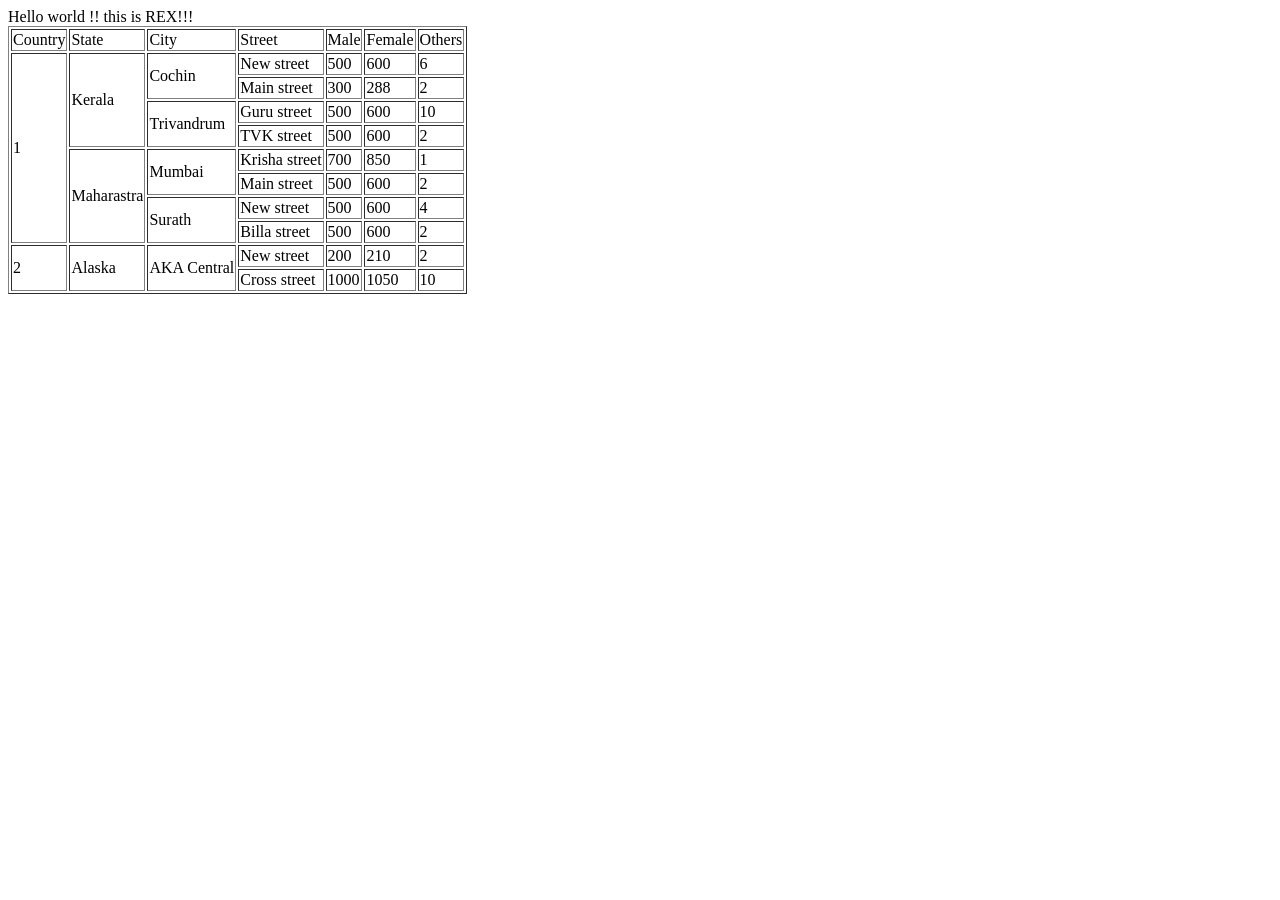
<file: Project_Html_table/index.html>
<!DOCTYPE html>
<html lang="en">
<head>
    <meta charset="UTF-8">
    <meta name="viewport" content="width=device-width, initial-scale=1.0">
    <title></title>
</head>
<body>
    Hello world !! this is REX!!!

    <table border="1">
        <thead>
            <tr>
                <td>Country</td>
                <td>State</td>
                <td>City</td>
                <td>Street</td>
                <td>Male</td>
                <td>Female</td>
                <td>Others</td>
            </tr>
        </thead>
        <tbody>
            <tr>
                <td rowspan="8">1</td>
                <td rowspan="4">Kerala</td>
                <td rowspan="2">Cochin</td>
                <td>New street</td>
                <td>500</td>
                <td>600</td>
                <td>6</td>
            </tr>
            <tr>
                <td>Main street</td>
                <td>300</td>
                <td>288</td>
                <td>2</td>
            </tr>
            <tr>
                <td rowspan="2">Trivandrum</td>
                <td>Guru street</td>
                <td>500</td>
                <td>600</td>
                <td>10</td>
            </tr>
            <tr>
                <td>TVK street</td>
                <td>500</td>
                <td>600</td>
                <td>2</td>
            </tr>
            <tr>
                <td rowspan="4">Maharastra</td>
                <td rowspan="2">Mumbai</td>
                <td>Krisha street</td>
                <td>700</td>
                <td>850</td>
                <td>1</td>
            </tr>
            <tr>
                <td>Main street</td>
                <td>500</td>
                <td>600</td>
                <td>2</td>
            </tr>
            <tr>
                <td rowspan="2">Surath</td>
                <td>New street</td>
                <td>500</td>
                <td>600</td>
                <td>4</td>
            </tr>
            <tr>
                <td>Billa street</td>
                <td>500</td>
                <td>600</td>
                <td>2</td>
            </tr>
            <tr>
                <td rowspan="2">2</td>
                <td rowspan="2">Alaska</td>
                <td rowspan="2">AKA Central</td>
                <td>New street</td>
                <td>200</td>
                <td>210</td>
                <td>2</td>
            </tr>
            <tr>
                <td>Cross street</td>
                <td>1000</td>
                <td>1050</td>
                <td>10</td>
            </tr>

        </tbody>

    </table>



</body>
</html>
</file>
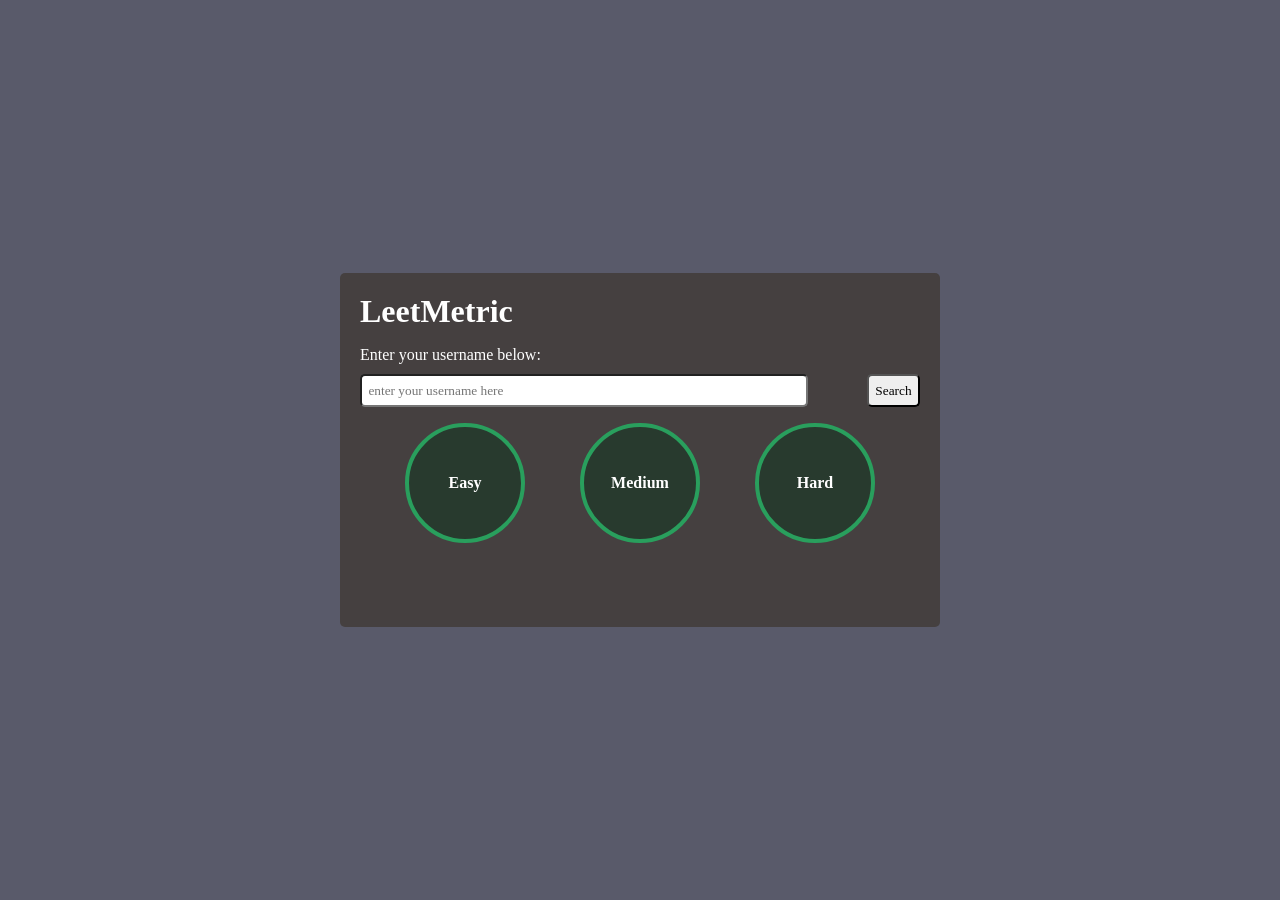
<file: CodehelpYT WebDev HTML CSS JS/LeetMetric/index.html>
<!DOCTYPE html>
<html lang="en">
<head>
    <meta charset="UTF-8">
    <meta name="viewport" content="width=device-width, initial-scale=1.0">
    <title>LeetMetric</title>
    <link rel="stylesheet" href="style.css">
</head>
<body>
    
    <div class="container">
        <!-- heading
        user
        stats -->
        <h1>LeetMetric</h1>

        <div class="user-container">
            <p>Enter your username below:</p>
            <div class="user-input-container">
                <input type="text" placeholder="enter your username here" id="user-input">
                <button id="search-btn">Search</button>
            </div>
        </div>

        <div class="stats-container">
            
            <div class="progress">

                <div class="progress-item">
                    <div class="easy-progress circle">
                        <span id="easy-label"></span>
                        <p>Easy</p>
                    </div>
                </div>

                <div class="progress-item ">
                    <div class="medium-progress circle">
                        <span id="medium-label"></span>
                        <p>Medium</p>
                    </div>
                </div>

                <div class="progress-item ">
                    <div class="hard-progress circle">
                        <span id="hard-label"></span>
                        <p>Hard</p>
                    </div>
                </div>

            </div>

            <div class="stats-cards">
                <!-- directly populate card here from the JS code -->
            </div>

        </div>

    </div>

    <script src="script.js"></script>
</body>
</html>
</file>
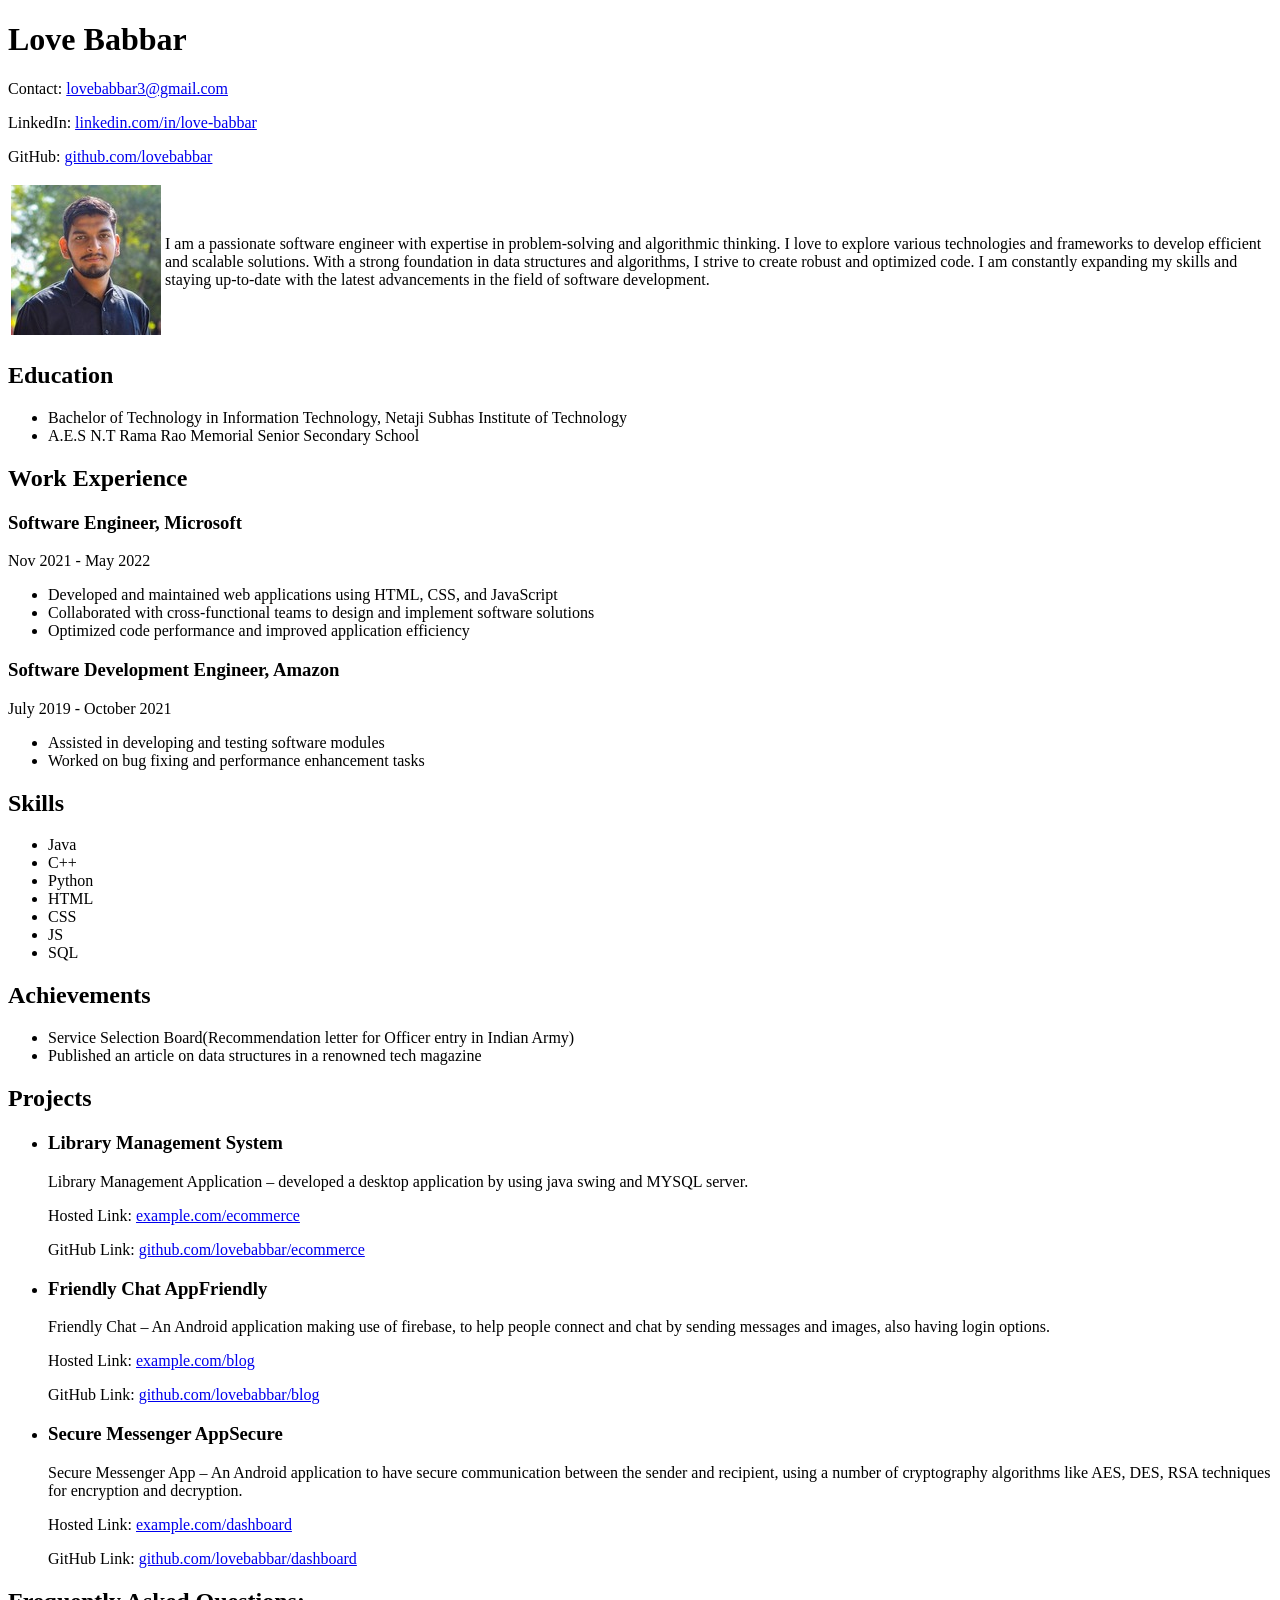
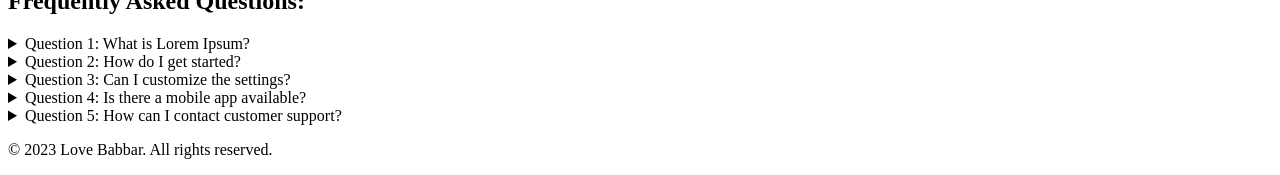
<file: lecture10/lecture10/index.html>
<!DOCTYPE html>
<html lang="en">
<head>
    <meta charset="UTF-8">
    <meta http-equiv="X-UA-Compatible" content="IE=edge">
    <meta name="viewport" content="width=device-width, initial-scale=1.0">
    <title>Document</title>
</head>
<body>

    <div>

        <div>
            <h1>Love Babbar</h1>
            <p>Contact: <a href="abcd.com">lovebabbar3@gmail.com</a> </p>
            <p>LinkedIn: <a href="abcd.com">linkedin.com/in/love-babbar</a> </p>
            <p>GitHub: <a href="abcd.com">github.com/lovebabbar</a> </p>

        </div>

        <table>
            <tr>
                <td>
                   <img src="profile.jpg" alt="LoveBabbarPic"> 
                </td>
                <td>
                    I am a passionate software engineer with expertise in problem-solving and algorithmic thinking. I love to explore various technologies and frameworks to develop efficient and scalable solutions. With a strong foundation in data structures and algorithms, I strive to create robust and optimized code. I am constantly expanding my skills and staying up-to-date with the latest advancements in the field of software development. 
                </td>
            </tr>
        </table>

        <section>
            <h2>Education</h2>

            <ul>
                <li>Bachelor of Technology in Information Technology, Netaji Subhas Institute of Technology
                </li>
                <li>A.E.S N.T Rama Rao Memorial Senior Secondary School
                </li>
            </ul>

        </section>

        <section>
            <h2>Work Experience</h2>

            <div>
                <h3>
                    Software Engineer, Microsoft
                </h3>
    
                <p>Nov 2021 - May 2022</p>
                <ul>
                    <li>
                        Developed and maintained web applications using HTML, CSS, and JavaScript
    
                    </li>
                    <li>Collaborated with cross-functional teams to design and implement software solutions
                    </li>
                    <li>Optimized code performance and improved application efficiency
                    </li>
                </ul>
            </div>

            <div>
                <h3>
                    Software Development Engineer, Amazon
                </h3>
                <p>
                    July 2019 - October 2021
                </p>
                <ul>
                    <li>
                        Assisted in developing and testing software modules
                    </li>
                    <li>Worked on bug fixing and performance enhancement tasks
                    </li>
                </ul>
            </div>




        </section>
        
        <section>
            <h2>
                Skills
            </h2>

            <ul>
                <li>Java</li>
                <li>C++</li>
                <li>Python</li>
                <li>HTML</li>
                <li>CSS</li>
                <li>JS</li>
                <li>SQL</li>
            </ul>

        </section>

        <section>
            <h2>Achievements</h2>

            <ul>
                <li>Service Selection Board(Recommendation letter for Officer entry in Indian Army)
                </li>
                <li>Published an article on data structures in a renowned tech magazine
                </li>
            </ul>

        </section>

        <section>
            <h2>Projects</h2>

            <ul>
                <li>
                    <h3>Library Management System</h3>
                    <p>Library Management Application – developed a desktop application by using java swing and MYSQL server.
                    </p>
                    <p>Hosted Link: <a href="abcd.com">example.com/ecommerce</a> </p>
                    <p>GitHub Link: <a href="abcd.com">github.com/lovebabbar/ecommerce</a> </p>
                </li>
                <li>
                    <h3>
                        Friendly Chat AppFriendly
                    </h3>
                    <p>Friendly Chat – An Android application making use of firebase, to help people connect and chat by sending messages and images, also having login options.
                    </p>
                    <p>Hosted Link: <a href="abcd.com"> example.com/blog</a> </p>
                    <p>GitHub Link: <a href="abcd.com">github.com/lovebabbar/blog</a> </p>
                </li>
                <li>
                    <h3>
                        Secure Messenger AppSecure
                    </h3>
                    <p>
                        Secure Messenger App – An Android application to have secure communication between the sender and recipient, using a number of cryptography algorithms like AES, DES, RSA techniques for encryption and decryption.
                    </p>
                    <p>Hosted Link: <a href="abcd.com"> example.com/dashboard</a> </p>
                    <p>GitHub Link: <a href="abcd.com">github.com/lovebabbar/dashboard</a> </p>
                </li>
            </ul>

        </section>

        <section>
            <h2>Frequently Asked Questions:</h2>

            <details>
                <summary>
                    Question 1: What is Lorem Ipsum?
                </summary>
                <p>
                    Lorem Ipsum is simply dummy text of the printing and typesetting industry.
                </p>
            </details>

            <details>
                <summary>
                    Question 2: How do I get started?
                </summary>
                <p>
                    To get started, you can follow the instructions provided in the user manual.
                </p>
            </details>

            <details>
                <summary>
                    Question 3: Can I customize the settings?
                </summary>
                <p>
                    Yes, you can customize the settings according to your preferences in the options menu.


                </p>
            </details>

            <details>
                <summary>
                    Question 4: Is there a mobile app available?
                </summary>
                <p>
                    Yes, we have a mobile app available for both iOS and Android devices. You can download it from the respective app stores.


                </p>
            </details>


            <details>
                <summary>
                    Question 5: How can I contact customer support?
                </summary>
                <p>
                    You can reach our customer support team through the contact form on our website or by calling our helpline at XXX-XXXX.
                </p>
            </details>

        </section>

        <footer>
            <p>&#169; 2023 Love Babbar. All rights reserved.</p>
        </footer>

    </div>
    
</body>
</html>
</file>
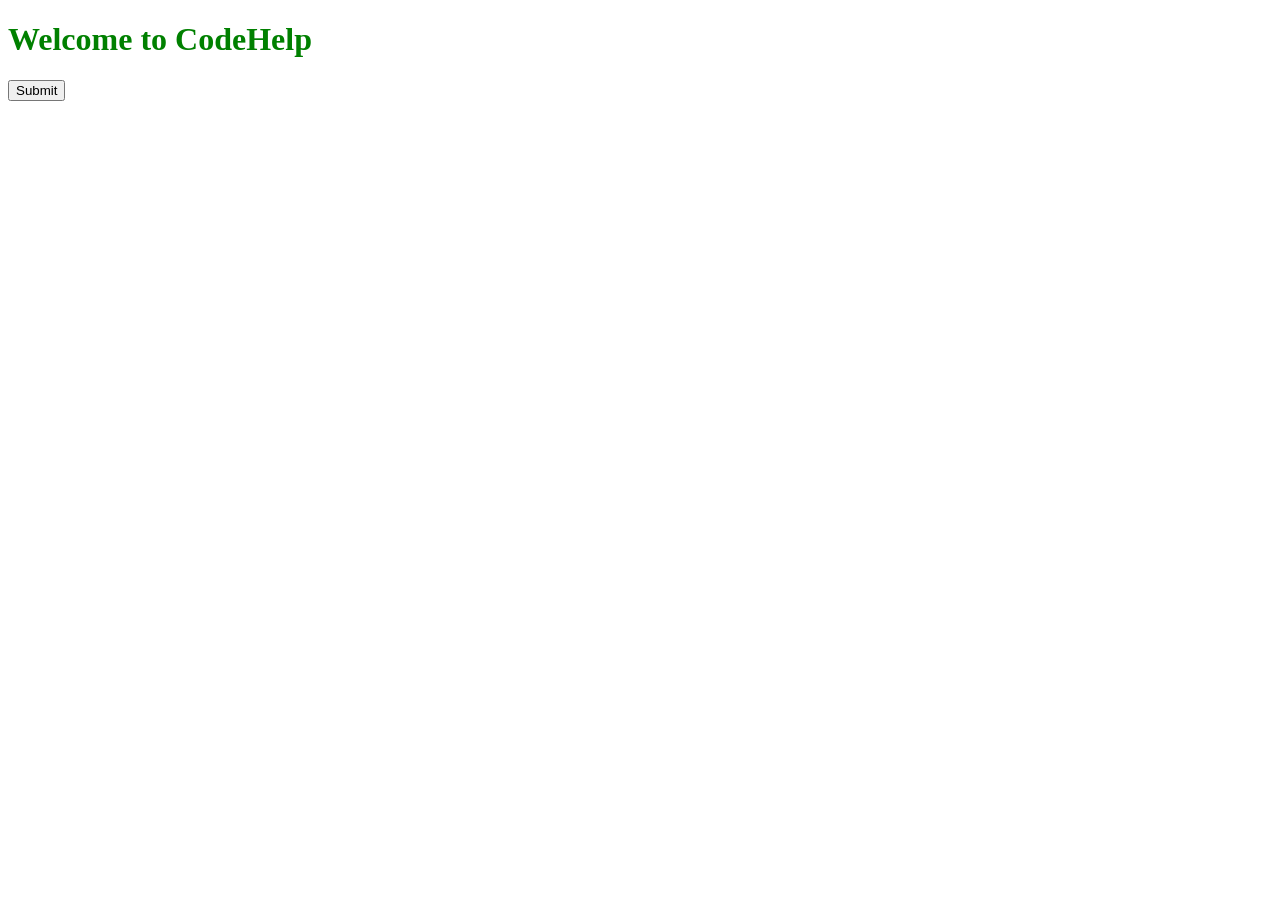
<file: lecture12/lecture12/index.html>
<!DOCTYPE html>
<html lang="en">
<head>
    <meta charset="UTF-8">

    <meta http-equiv="X-UA-Compatible" content="IE=edge">

    <meta name="viewport" content="width=device-width, initial-scale=1.0">

    <title>Favicon, Meta, Title, etc</title>

    <meta name="description" content="This website aims to create India's best Coders">

    <meta name="keywords" content="codehelp, Operating System">

    <link rel="shortcut icon" href="./logo.png" type="image/x-icon">
    <link rel="stylesheet" href="style.css">
    <script src="script.js"></script>

</head>
<body>
    <h1>Welcome to CodeHelp</h1>
    <button>Submit</button>
</body>
</html>
</file>
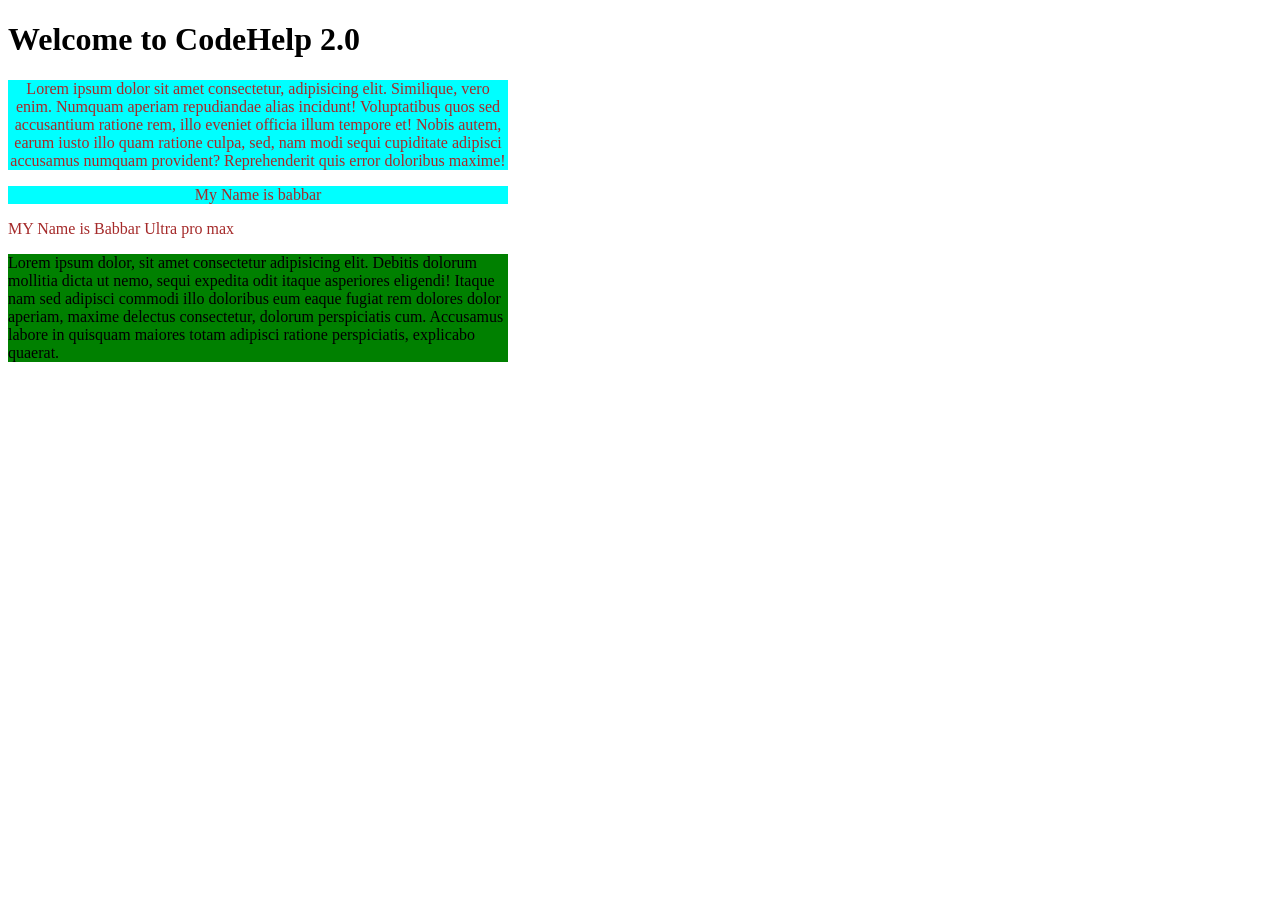
<file: lecture13/lecture13/index.html>
<!DOCTYPE html>
<html lang="en">
<head>
    <meta charset="UTF-8">
    <meta http-equiv="X-UA-Compatible" content="IE=edge">
    <meta name="viewport" content="width=device-width, initial-scale=1.0">
    <title>Document</title>
    
    <!-- <style>
        p{
            background-color: blueviolet ;
        }
        h1{
            color: green;
        }
        /* hello jee */
    </style> -->
    <!-- <link rel="stylesheet" href="babbar.css"> -->

    <style>
        p{
            color:brown;
        }
        #article1{
            background-color: green;
        }
        .paraClass{
            /* background-color: yellow;
            background-color: red; */
            background-color: aqua;
        }
        p,article{
            width:500px;
        }

        p.paraClass{
            text-align: center;
        }
    </style>


</head>
<body>
    
    <h1>Welcome to CodeHelp 2.0</h1>

    <p class="paraClass">Lorem ipsum dolor sit amet consectetur, adipisicing elit. Similique, vero enim. Numquam aperiam repudiandae alias incidunt! Voluptatibus quos sed accusantium ratione rem, illo eveniet officia illum tempore et! Nobis autem, earum iusto illo quam ratione culpa, sed, nam modi sequi cupiditate adipisci accusamus numquam provident? Reprehenderit quis error doloribus maxime!</p>

    <p class="paraClass">My Name is babbar</p>

    <p >MY Name is Babbar Ultra pro max</p>

    <article id="article1" class="paraClass">Lorem ipsum dolor, sit amet consectetur adipisicing elit. Debitis dolorum mollitia dicta ut nemo, sequi expedita odit itaque asperiores eligendi! Itaque nam sed adipisci commodi illo doloribus eum eaque fugiat rem dolores dolor aperiam, maxime delectus consectetur, dolorum perspiciatis cum. Accusamus labore in quisquam maiores totam adipisci ratione perspiciatis, explicabo quaerat.</article>


    <!-- <h1>Welcome to CodeHelp</h1> -->

    <!-- INline CSS -->
    <!-- <p style="background-color: yellow;">Lorem ipsum dolor sit amet consectetur adipisicing elit. Aut, distinctio eaque exercitationem eligendi in ad illum placeat. Veniam, illum architecto.</p> -->

    <!-- <p style="color: aqua;">Lorem, ipsum dolor sit amet consectetur adipisicing elit. At, dignissimos. Assumenda optio ipsam aut provident aliquid, necessitatibus nisi deserunt sapiente ullam numquam voluptatum laboriosam facilis voluptates pariatur animi harum odio.</p> -->
<!-- 
    <p>Lorem ipsum dolor sit amet consectetur adipisicing elit. Illum at odit, doloremque vero voluptatibus, harum facilis libero ipsum esse, similique ab architecto accusantium incidunt eligendi cupiditate quaerat sint repudiandae aliquam quasi ratione omnis in! Nulla minus quam necessitatibus ea iure omnis temporibus quos, error modi. Laborum quas possimus ullam temporibus.</p>

    <footer>I am Footer</footer> -->

</body>
</html>
</file>
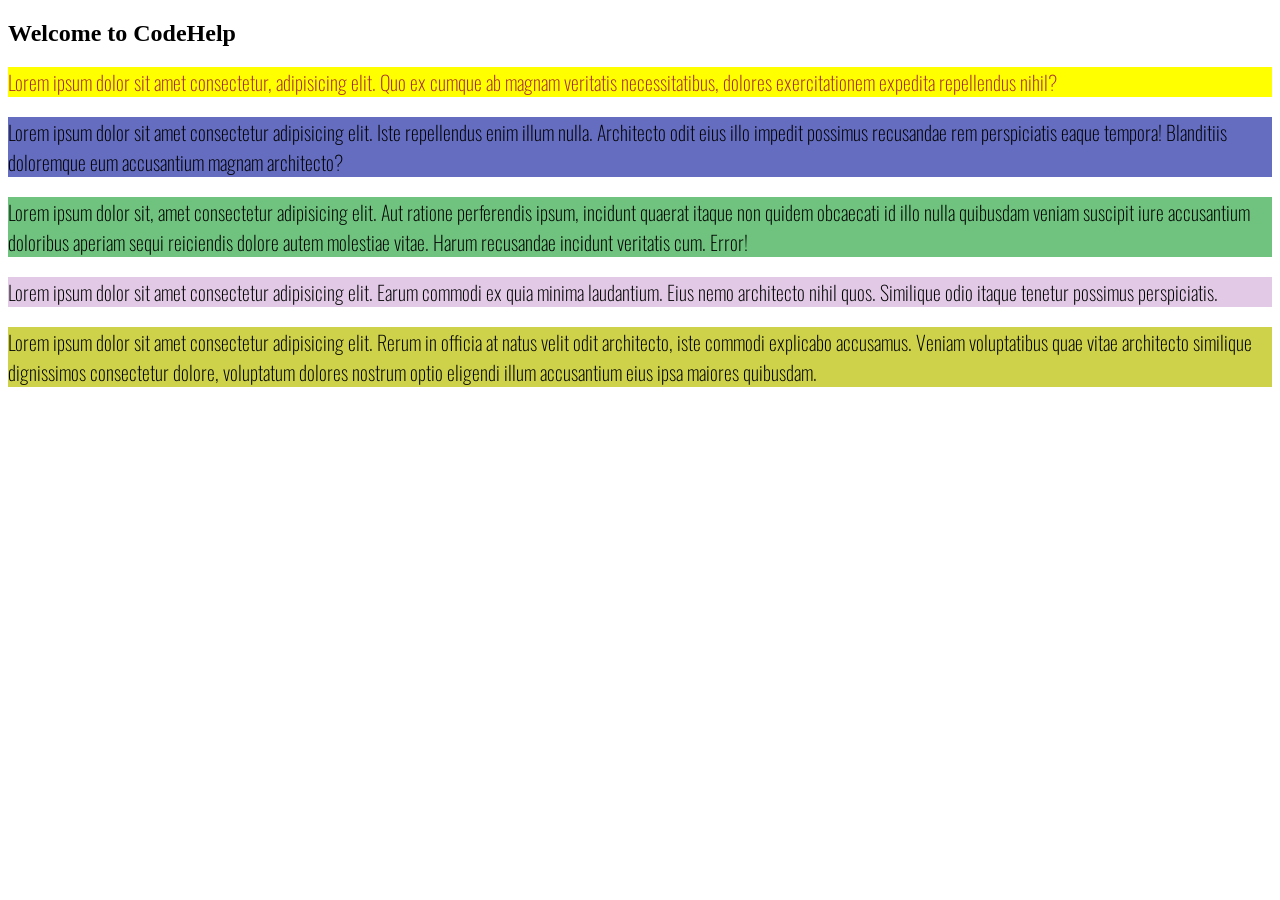
<file: lecture14/lecture14/index.html>
<!DOCTYPE html>
<html lang="en">
<head>
    <meta charset="UTF-8">
    <meta http-equiv="X-UA-Compatible" content="IE=edge">
    <meta name="viewport" content="width=device-width, initial-scale=1.0">
    <title>Document</title>
    <link rel="preconnect" href="https://fonts.googleapis.com">
    <link rel="preconnect" href="https://fonts.gstatic.com" crossorigin>
    <link href="https://fonts.googleapis.com/css2?family=Oswald:wght@200&display=swap" rel="stylesheet">
    <style>
        p{
            /* font-style:italic;  */
            font-size: 20px;
            font-family: 'Oswald', sans-serif;
            font-weight:100;
            line-height: 30px;
        }
        #firstPara{
            background-color: yellow;
            color: brown;
        }
        #secondPara{
            background-color: rgb(100, 109, 192);
        }
        #thirdPara{
            background-color: rgba(66, 176, 86, 0.76);
        }

        .firstClass{
            background-color: #ac67bb59;
        }
        #fourPara{
            background-color: hsl(62, 60%, 56%);
        }
    </style>
</head>
<body>
    
    <h2>Welcome to CodeHelp</h2>

    <p id="firstPara">Lorem ipsum dolor sit amet consectetur, adipisicing elit. Quo ex cumque ab magnam veritatis necessitatibus, dolores exercitationem expedita repellendus nihil?</p>

    <p id="secondPara">Lorem ipsum dolor sit amet consectetur adipisicing elit. Iste repellendus enim illum nulla. Architecto odit eius illo impedit possimus recusandae rem perspiciatis eaque tempora! Blanditiis doloremque eum accusantium magnam architecto?</p>

    <p id="thirdPara">Lorem ipsum dolor sit, amet consectetur adipisicing elit. Aut ratione perferendis ipsum, incidunt quaerat itaque non quidem obcaecati id illo nulla quibusdam veniam suscipit iure accusantium doloribus aperiam sequi reiciendis dolore autem molestiae vitae. Harum recusandae incidunt veritatis cum. Error!</p>

    <p class="firstClass">
        Lorem ipsum dolor sit amet consectetur adipisicing elit. Earum commodi ex quia minima laudantium. Eius nemo architecto nihil quos. Similique odio itaque tenetur possimus perspiciatis.
    </p>

    <p id="fourPara">Lorem ipsum dolor sit amet consectetur adipisicing elit. Rerum in officia at natus velit odit architecto, iste commodi explicabo accusamus. Veniam voluptatibus quae vitae architecto similique dignissimos consectetur dolore, voluptatum dolores nostrum optio eligendi illum accusantium eius ipsa maiores quibusdam.</p>

</body>
</html>
</file>
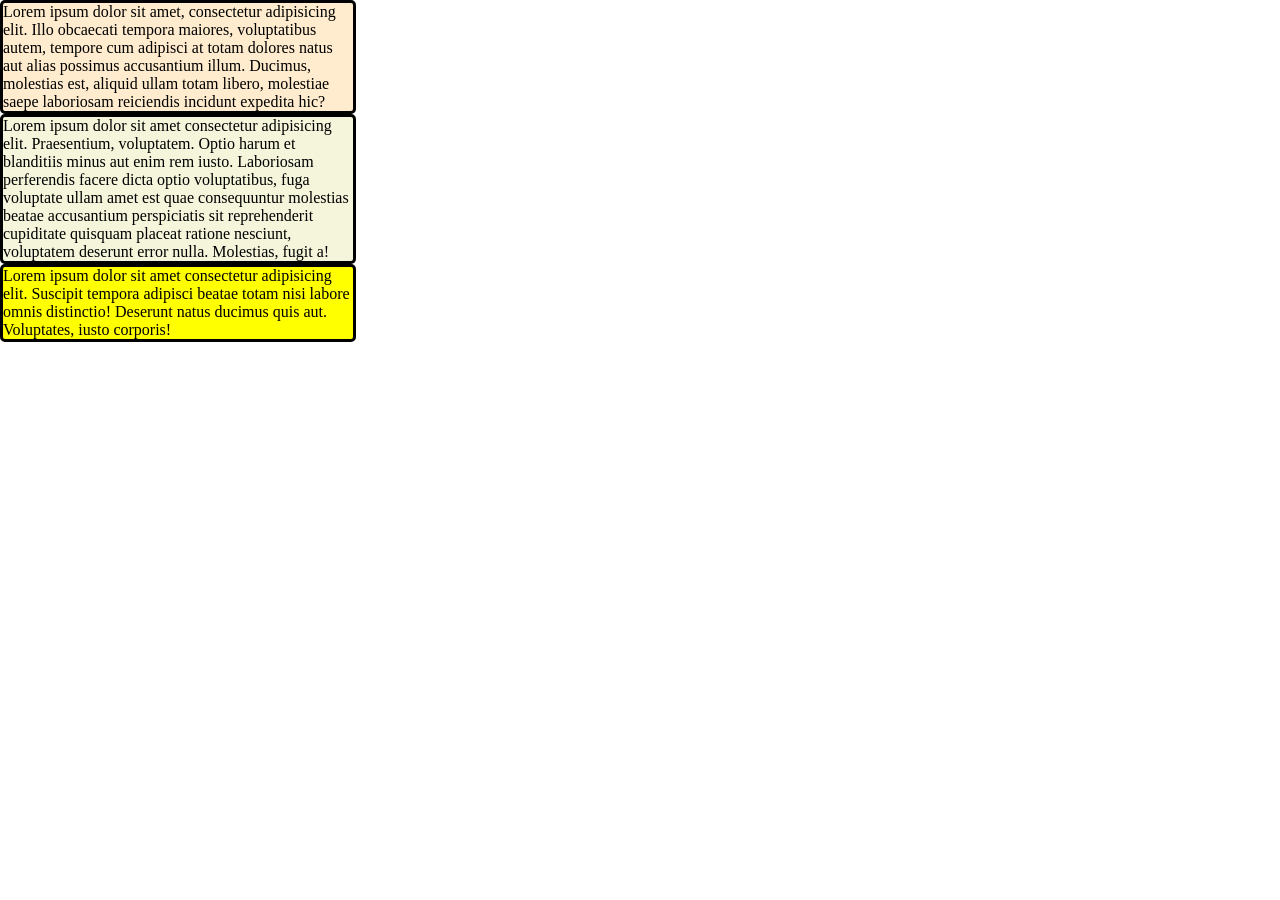
<file: lecture15/lecture15/index.html>
<!DOCTYPE html>
<html lang="en">
<head>
    <meta charset="UTF-8">
    <meta http-equiv="X-UA-Compatible" content="IE=edge">
    <meta name="viewport" content="width=device-width, initial-scale=1.0">
    <title>Document</title>

    <style>

        *{
            padding: 0;
            margin: 0;
        }        

        h1{
            background-color: aquamarine;
            /* border-style:solid;
            border-width: 2px;
            border-color: brown; */
            /* border:solid blue 2px; */

            /* border-radius: 5px; */
            /* border-top-left-radius: 5px; */
            /* border-left: solid black 5px; */

            border: solid black 3px;
            border-radius: 5px;
            width: 350px;
            /* height:200px; */
        }
        /* span{
            background-color: aquamarine;
            border: solid black 3px;
            border-radius: 5px;
            width: 350px;
            height:200px;
        } */

        .firstPara{
            background-color:blanchedalmond;
            border: solid black 3px;
            border-radius: 5px;
            width: 350px;
            /* padding: 90px;  */
            /*margin: 90px; */
            /* height:200px; */
            /* padding-left: 10px;
            padding-top: 20px;
            padding-right:30px;
            padding-bottom: 40px; */
            /* padding: 15px 25px 35px 45px; */
            /* padding: 20px 40px; */

            /* margin:30px; */
            /* margin-top: 100px;
            margin-left:20px; */
            
        }

        .secondPara{
            background-color: beige;
            border: solid black 3px;
            border-radius: 5px;
            width: 350px;
        }

        .thirdPara{
            background-color:yellow;
            border: solid black 3px;
            border-radius: 5px;
            width: 350px;
        }


    </style>

</head>
<body>
    
    <!-- <h1>
        Welcome to CodeHelp
    </h1> -->

    <!-- <span>
        Welcome to Babbar's Web Dev Course
    </span> -->

    <p class="firstPara">
        Lorem ipsum dolor sit amet, consectetur adipisicing elit. Illo obcaecati tempora maiores, voluptatibus autem, tempore cum adipisci at totam dolores natus aut alias possimus accusantium illum. Ducimus, molestias est, aliquid ullam totam libero, molestiae saepe laboriosam reiciendis incidunt expedita hic?
    </p>

    <p class="secondPara">Lorem ipsum dolor sit amet consectetur adipisicing elit. Praesentium, voluptatem. Optio harum et blanditiis minus aut enim rem iusto. Laboriosam perferendis facere dicta optio voluptatibus, fuga voluptate ullam amet est quae consequuntur molestias beatae accusantium perspiciatis sit reprehenderit cupiditate quisquam placeat ratione nesciunt, voluptatem deserunt error nulla. Molestias, fugit a!</p>

    <p class="thirdPara">Lorem ipsum dolor sit amet consectetur adipisicing elit. Suscipit tempora adipisci beatae totam nisi labore omnis distinctio! Deserunt natus ducimus quis aut. Voluptates, iusto corporis!</p>
</body>
</html>
</file>
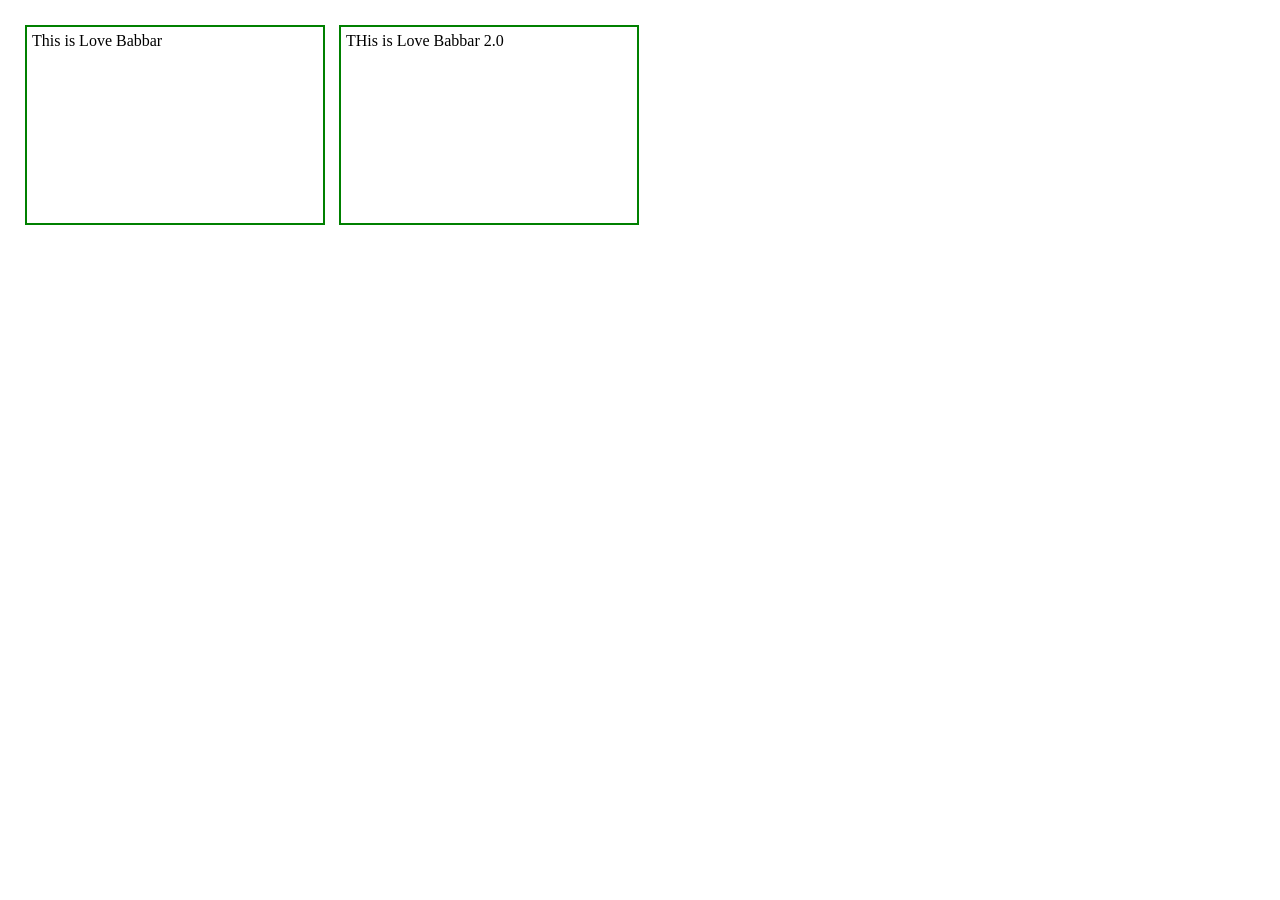
<file: lecture16/lecture16/index.html>
<!DOCTYPE html>
<html lang="en">
<head>
    <meta charset="UTF-8">
    <meta http-equiv="X-UA-Compatible" content="IE=edge">
    <meta name="viewport" content="width=device-width, initial-scale=1.0">
    <title>Document</title>
    <style>

        *{
            margin: 10px;
            padding: 0;
            box-sizing: border-box;
        }

        .box{
            /* display: inline; */
            width: 300px;
            height: 300px;
            border: 1px solid black;
            padding: 20px;
        }

        span{
            border: 2px solid green;
            width: 300px;
            height: 200px;
            margin: 5px;
            padding: 5px;
            display: inline-block;
            /* display: block; */
        }
        /* div{
            border: 1px solid red;
            width: 300px;
            height: 300px;
            margin: 25px;
            padding: 50px;
        } */
    </style>
</head>
<body>
    
    <!-- <div>
        Welcome to CodeHelp
    </div>

    <div>
        Welcome to Codehelp 2.0
    </div> -->


    <!-- <div class="box">
        Welcome to Codehelp
    </div> -->

    <span>
        This is Love Babbar
    </span>

    <span>
        THis is Love Babbar 2.0
    </span>


</body>
</html>
</file>
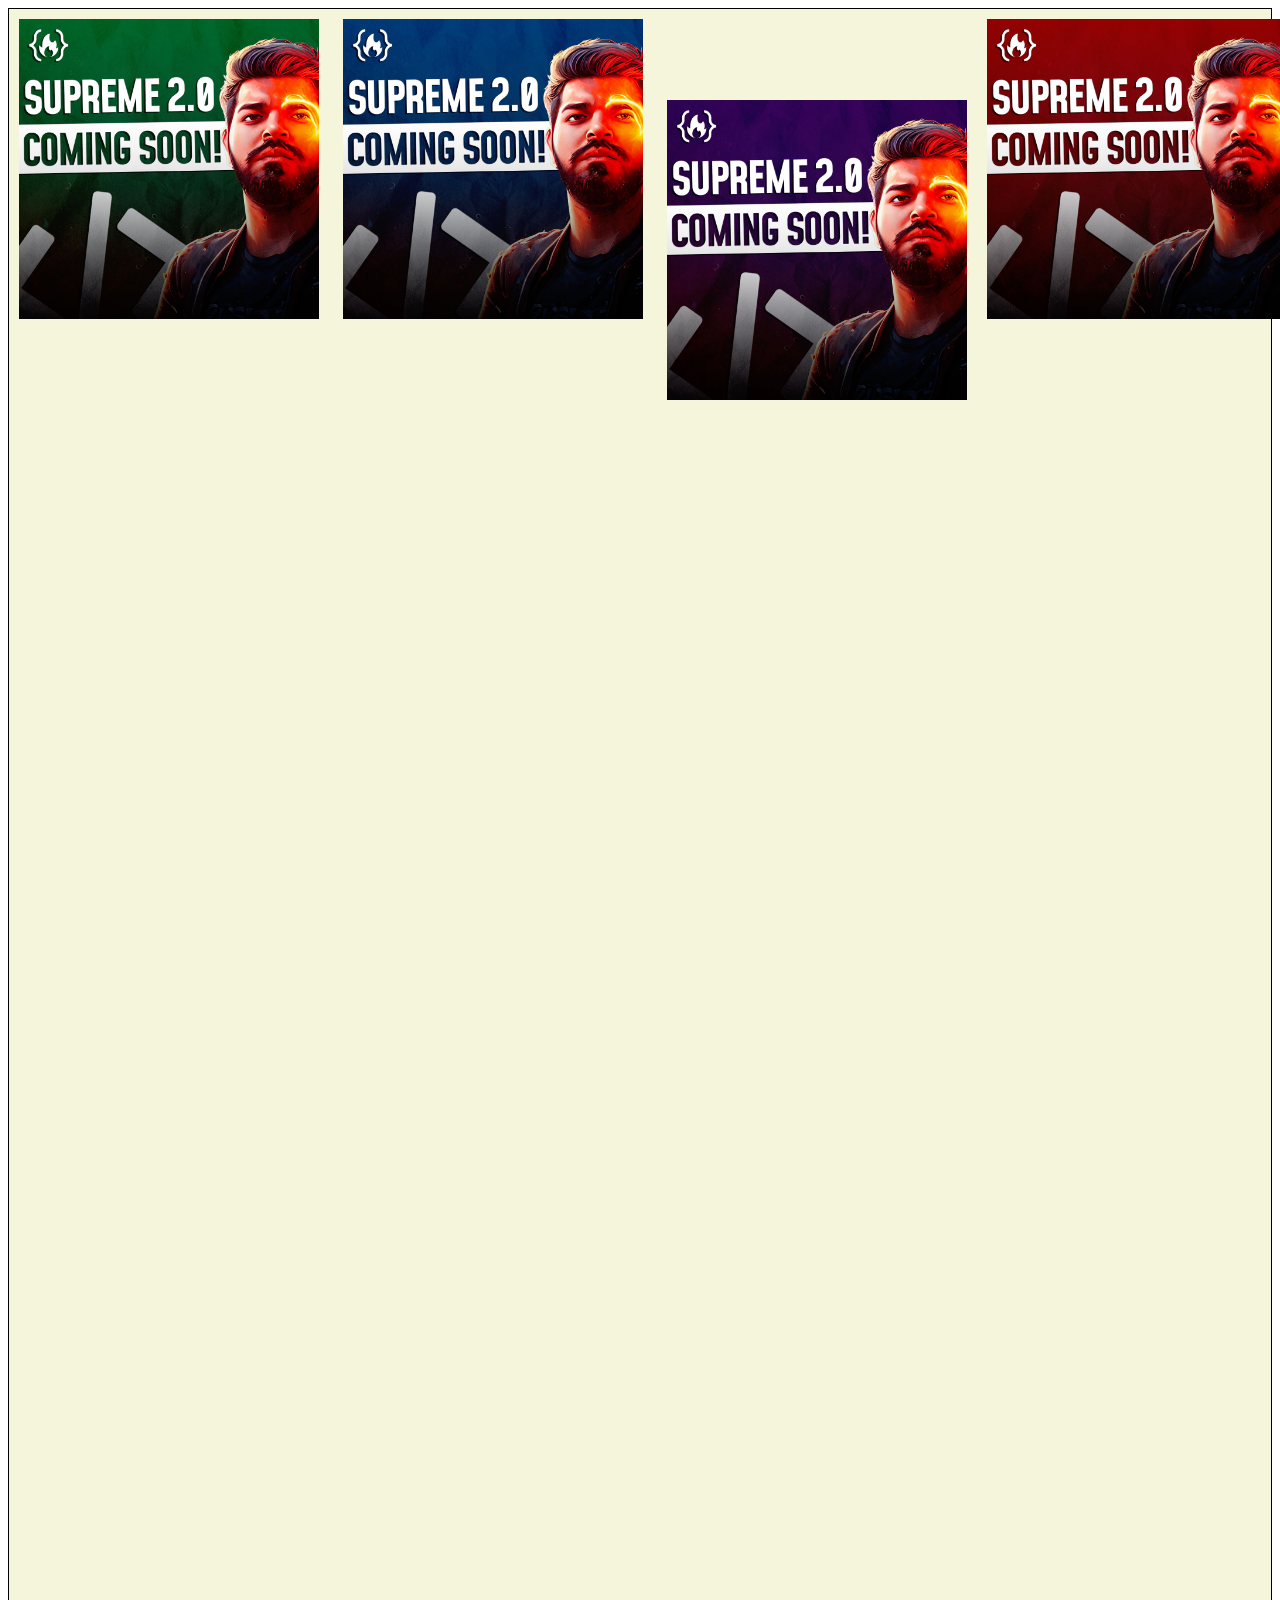
<file: lecture17/lecture17/index.html>
<!DOCTYPE html>
<html lang="en">
<head>
    <meta charset="UTF-8">
    <meta http-equiv="X-UA-Compatible" content="IE=edge">
    <meta name="viewport" content="width=device-width, initial-scale=1.0">
    <title>Document</title>
    <style>
        div{
            border: 1px solid black;
        }
        img{
            margin: 10px;
        }
        .image2 {
            /* position: relative;
            top: 100px;
            left: 200px; */

            /* position: absolute;
            top: 100px; */
            /* position: absolute;
            top: 100px; */
        }
        .container{
            position: relative;
            height: 8000px;
            background-color: beige;
        }
        .image4{
            position: fixed;
        }
        .image3{
            position: sticky;
            top: 100px;
        }
        .box{
            background-color: aquamarine;
            height: 5000px;
        }
    </style>
</head>
<body>
    <div class="container">

        <img
            src="sup1.JPG"
            alt="poster 1"
            width="300px"
            height="300px"
            class="image1"
        />

        <img
            src="sup2.JPG"
            alt="poster 2"
            width="300px"
            height="300px"
            class="image2"
        />

        <img
            src="sup3.JPG"
            alt="poster 3"
            width="300px"
            height="300px"
            class="image3"
        />

        <img
            src="sup4.JPG"
            alt="poster 4"
            width="300px"
            height="300px"
            class="image4"
        />


    </div>
    <div class="box">

    </div>
</body>
</html>
</file>
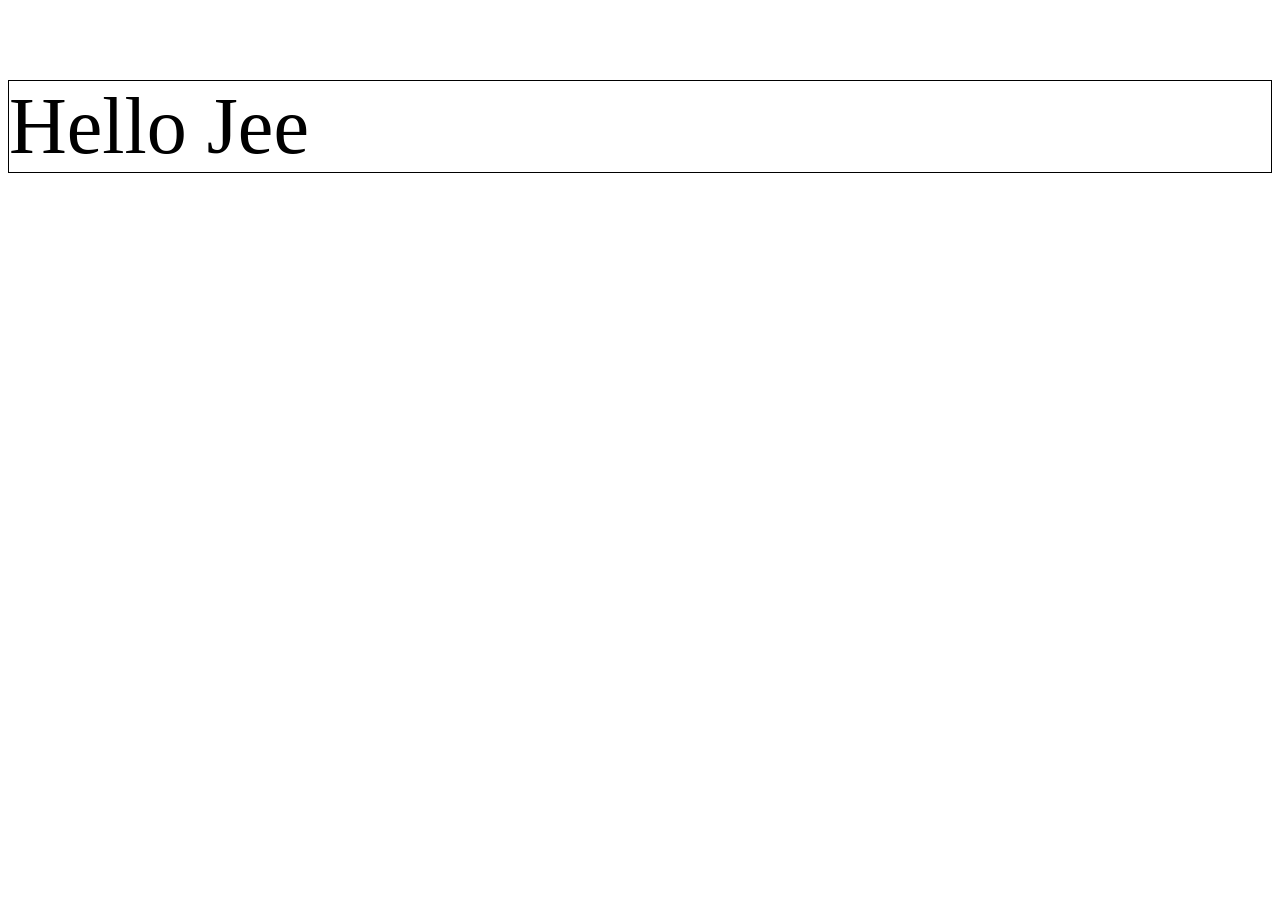
<file: lecture18/lecture18/index.html>
<!DOCTYPE html>
<html lang="en">
<head>
    <meta charset="UTF-8">
    <meta http-equiv="X-UA-Compatible" content="IE=edge">
    <meta name="viewport" content="width=device-width, initial-scale=1.0">
    <title>Document</title>
    <style>
        /* * {
            margin: 0;
            padding: 0;
        } */
        /* .box{
            border: 2px solid red;
            width: 25%;
        } */
        /* .parent{
            border: 1px solid black;
            background-color: beige;
            width: 50%;
        }
        .child {
            border: 1px solid green;
            background-color: aqua;
            width: 20%;
        } */
        /* .container{
            border: 1px solid green;
            background-color: beige;
            height: 100vh;
            width: 50vw;
        } */
        /* .box1{
            border: 1px solid black;
            font-size: 100px;
        } */

        /* .container{
            font-size: 10px;
        }
        .box{
            font-size: 10em;
        } */
       
        .firstPara{
            border: 1px solid black;
            font-size: 5rem;
        }
       

       
    </style>
</head>
<body>
    <!-- <div class="box">
        Welcome to CodeHelp
    </div> -->

    <!-- <div class="parent">
        <div class="child">
            CHILD
        </div>
    </div> -->

    <!-- <div class="container">
        Welcome to CodeHelp
    </div> -->

    <!-- <div class="box1">
        Love Babbar
    </div> -->

    <p class="firstPara">
        Hello Jee
    </p>

    <!-- <div class="container">
        <div class="box">
            Welcome to Codehelp
        </div>
    </div> -->

</body>
</html>
</file>
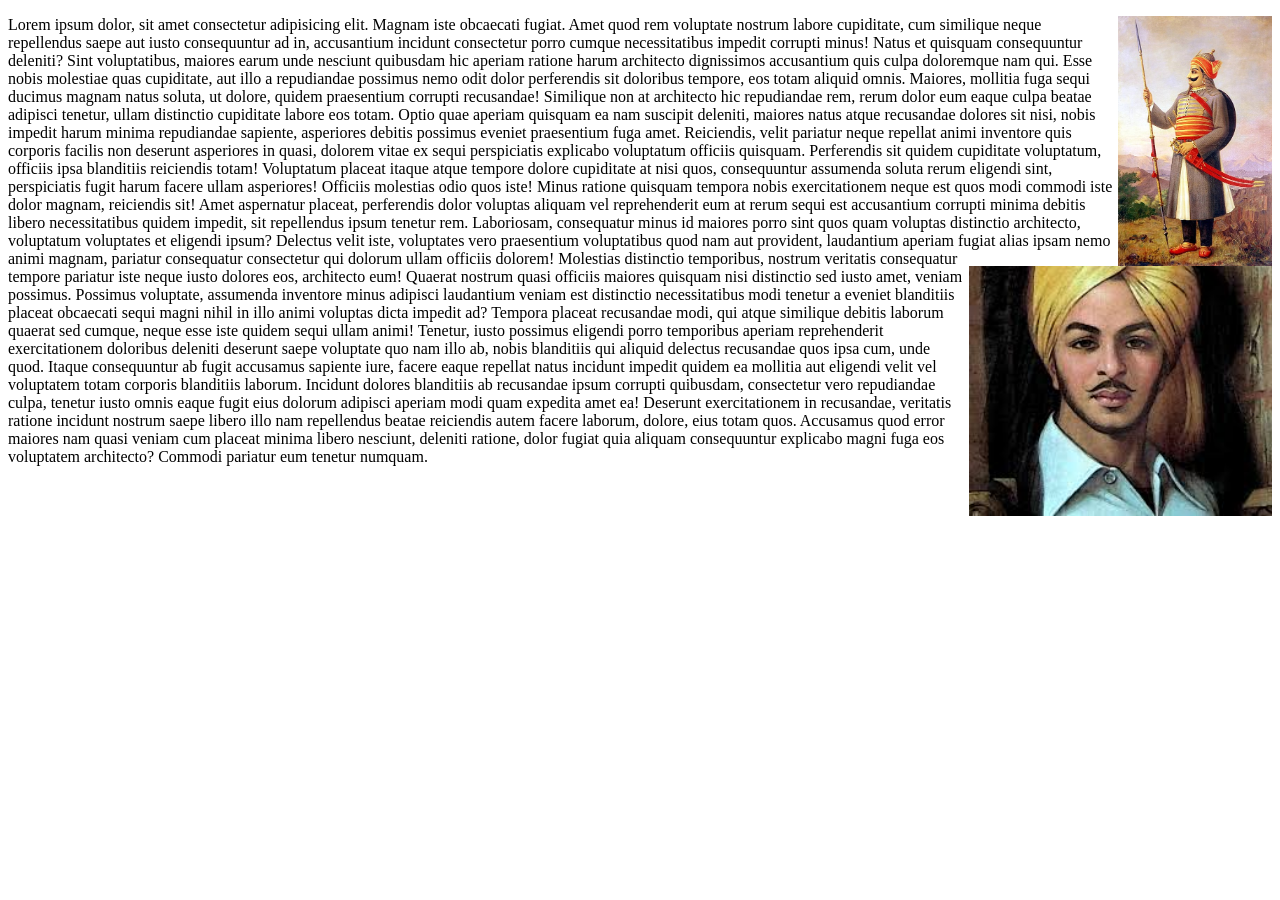
<file: lecture19/lecture19/index.html>
<!DOCTYPE html>
<html lang="en">
<head>
    <meta charset="UTF-8">
    <meta http-equiv="X-UA-Compatible" content="IE=edge">
    <meta name="viewport" content="width=device-width, initial-scale=1.0">
    <title>Document</title>
    <style>
        #img1{
            float: right;
            height: 250px;
        }
        #img2{
            float: right;
            height: 250px;
            clear: right;
        }
    </style>
</head>
<body>
    <div class="container">
        <img id="img1" src="maharana.jpeg"/>
        <img id="img2" src="bSinghji.jpeg"/>
        <p>
            Lorem ipsum dolor, sit amet consectetur adipisicing elit. Magnam iste obcaecati fugiat. Amet quod rem voluptate nostrum labore cupiditate, cum similique neque repellendus saepe aut iusto consequuntur ad in, accusantium incidunt consectetur porro cumque necessitatibus impedit corrupti minus! Natus et quisquam consequuntur deleniti? Sint voluptatibus, maiores earum unde nesciunt quibusdam hic aperiam ratione harum architecto dignissimos accusantium quis culpa doloremque nam qui. Esse nobis molestiae quas cupiditate, aut illo a repudiandae possimus nemo odit dolor perferendis sit doloribus tempore, eos totam aliquid omnis. Maiores, mollitia fuga sequi ducimus magnam natus soluta, ut dolore, quidem praesentium corrupti recusandae! Similique non at architecto hic repudiandae rem, rerum dolor eum eaque culpa beatae adipisci tenetur, ullam distinctio cupiditate labore eos totam. Optio quae aperiam quisquam ea nam suscipit deleniti, maiores natus atque recusandae dolores sit nisi, nobis impedit harum minima repudiandae sapiente, asperiores debitis possimus eveniet praesentium fuga amet. Reiciendis, velit pariatur neque repellat animi inventore quis corporis facilis non deserunt asperiores in quasi, dolorem vitae ex sequi perspiciatis explicabo voluptatum officiis quisquam. Perferendis sit quidem cupiditate voluptatum, officiis ipsa blanditiis reiciendis totam! Voluptatum placeat itaque atque tempore dolore cupiditate at nisi quos, consequuntur assumenda soluta rerum eligendi sint, perspiciatis fugit harum facere ullam asperiores! Officiis molestias odio quos iste! Minus ratione quisquam tempora nobis exercitationem neque est quos modi commodi iste dolor magnam, reiciendis sit! Amet aspernatur placeat, perferendis dolor voluptas aliquam vel reprehenderit eum at rerum sequi est accusantium corrupti minima debitis libero necessitatibus quidem impedit, sit repellendus ipsum tenetur rem. Laboriosam, consequatur minus id maiores porro sint quos quam voluptas distinctio architecto, voluptatum voluptates et eligendi ipsum? Delectus velit iste, voluptates vero praesentium voluptatibus quod nam aut provident, laudantium aperiam fugiat alias ipsam nemo animi magnam, pariatur consequatur consectetur qui dolorum ullam officiis dolorem! Molestias distinctio temporibus, nostrum veritatis consequatur tempore pariatur iste neque iusto dolores eos, architecto eum! Quaerat nostrum quasi officiis maiores quisquam nisi distinctio sed iusto amet, veniam possimus. Possimus voluptate, assumenda inventore minus adipisci laudantium veniam est distinctio necessitatibus modi tenetur a eveniet blanditiis placeat obcaecati sequi magni nihil in illo animi voluptas dicta impedit ad? Tempora placeat recusandae modi, qui atque similique debitis laborum quaerat sed cumque, neque esse iste quidem sequi ullam animi! Tenetur, iusto possimus eligendi porro temporibus aperiam reprehenderit exercitationem doloribus deleniti deserunt saepe voluptate quo nam illo ab, nobis blanditiis qui aliquid delectus recusandae quos ipsa cum, unde quod. Itaque consequuntur ab fugit accusamus sapiente iure, facere eaque repellat natus incidunt impedit quidem ea mollitia aut eligendi velit vel voluptatem totam corporis blanditiis laborum. Incidunt dolores blanditiis ab recusandae ipsum corrupti quibusdam, consectetur vero repudiandae culpa, tenetur iusto omnis eaque fugit eius dolorum adipisci aperiam modi quam expedita amet ea! Deserunt exercitationem in recusandae, veritatis ratione incidunt nostrum saepe libero illo nam repellendus beatae reiciendis autem facere laborum, dolore, eius totam quos. Accusamus quod error maiores nam quasi veniam cum placeat minima libero nesciunt, deleniti ratione, dolor fugiat quia aliquam consequuntur explicabo magni fuga eos voluptatem architecto? Commodi pariatur eum tenetur numquam.
        </p>
        
    
    </div>
</body>
</html>
</file>
<file: CodehelpYT WebDev HTML CSS JS/LeetMetric/style.css>
*{
    margin: 0;
    padding: 0;
    box-sizing: border-box;
    font-family: 'Times New Roman', Times, serif;
}

body{
    background-color: rgb(89, 90, 106);
    color:white;
    height: 100vh;
    display: flex;
    justify-content: center;
    align-items: center;
}

.container{
    display: flex;
    flex-direction: column;
    gap: 1rem;
    background-color: rgb(69, 64, 64);
    padding: 20px;
    border-radius: 5px;
    width: 50%;
    max-width: 600px;
}

h1{
    font-size: 2rem;
}

.user-container{
    display: flex;
    flex-direction: column;
    gap: 10px;
    justify-content: start;
}

.user-input-container{
    display: flex;
    justify-content: space-between;
}

#user-input{
    width: 80%;
    padding: 0.4rem;
    border-radius: 5px;
}

#search-btn{
    padding: 0.4rem;
    border-radius: 5px;
}

.circle{
    width: 120px;
    height: 120px;
    border-radius: 50%;
    border: 4px solid #299f5d;
    position: relative;
    display: flex;
    align-items: center;
    justify-content: center;
    font-size: 1 rem;
    color: white;
    font-weight: 700;
    background: conic-gradient(#299f5d var(--progress-degree, 0%), #283a2e 0%);
    flex-direction: column;
}
.circle span{
    position: relative;
    z-index: 2;
}

.progress{
    display: flex;
    flex-direction: row;
    justify-content: space-evenly;
    flex-wrap: wrap;
    gap: 10px;
}

.stats-cards{
    margin-top: 2rem;
    margin-bottom: 2rem;
    display: flex;
    flex-wrap: wrap;
    gap: 10px;
    justify-content: space-evenly;
}

h4{
    font-size: 1rem;
}

.card{
    background-color: rgb(230, 146, 44);
    width: 40%;
    max-width: 290px;
    padding: 10px;
    border-radius: 10px;
    font-size: 1rem;
    min-height: 4rem;
}
</file>
<file: lecture12/lecture12/style.css>
h1{
    color: green;
}
</file>
<file: lecture13/lecture13/babbar.css>
h1{
    font-size: smaller;
    text-align: center;
}

p{
    background-color: aquamarine;
}
</file>
